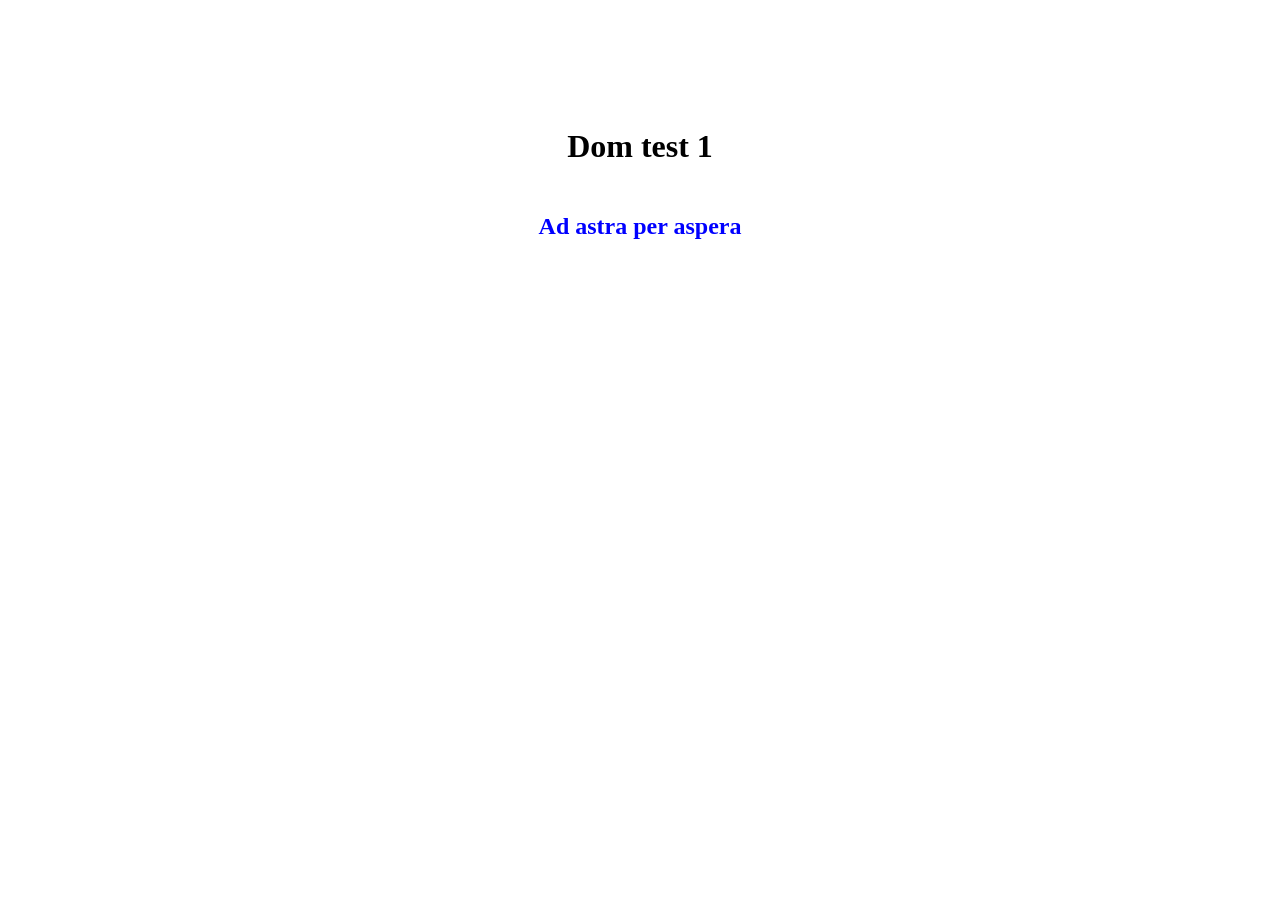
<file: task6/index.html>
<!DOCTYPE html>
<html lang="en">
  <head>
    <meta charset="UTF-8" />
    <meta name="viewport" content="width=device-width, initial-scale=1.0" />
    <title>Dom demo</title>
    <style>
      body {
        display: block;
      }
      .siteheader, .maincontent {
        display: flex;
        justify-content: center;
      }
      .siteheader {
        margin-top: 4em;
        font-size: 2em;
        font-weight: bold;
      }
      .maincontent {
        margin-top: 2em;
        font-size: 1.5em;
        font-weight: bolder;
        color: blue;
      }
    </style>
  </head>
  <body>
    <header class="siteheader">
      <div class="my-Header">Dom test 1</div>        
    </header>
    <main class="maincontent">
    </main>

    <script>
      // Step 1: Select the <main> element using its class name "maincontent"
      // querySelector() method finds the first element that matches the specified selector
      const mainElement = document.querySelector('.maincontent');
      
      // Step 2: Add the text "Ad astra per aspera" to the selected element
      // textContent property sets or returns the text content of an element
      mainElement.textContent = 'Ad astra per aspera';
    </script>
  </body>
</html>
</file>
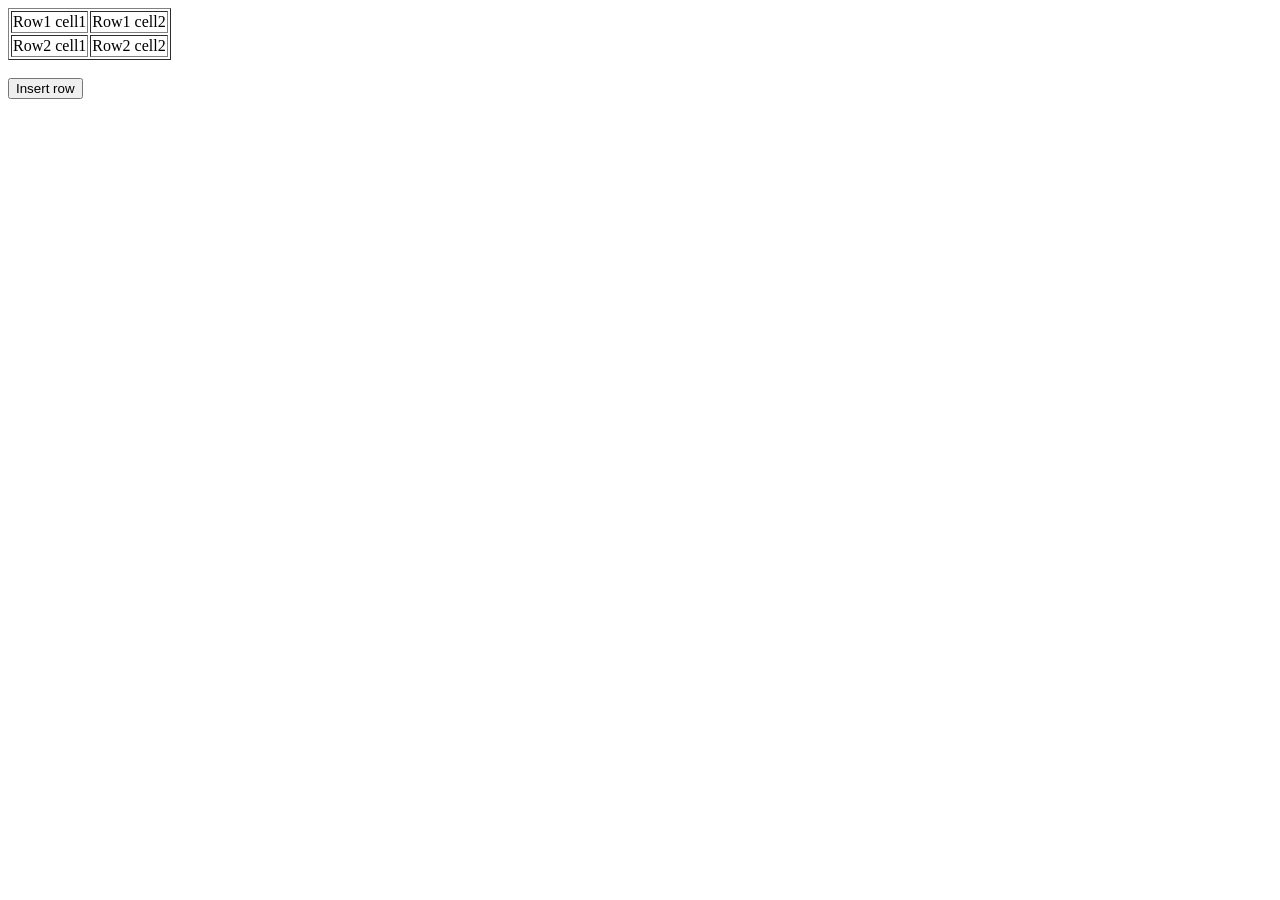
<file: task7/index.html>
<!DOCTYPE html>
<html>
  <head>
    <meta charset="utf-8" />
    <title>Insert row in a table</title>
  </head>
  <body>
    <table id="sampleTable" border="1">
      <tr>
        <td>Row1 cell1</td>
        <td>Row1 cell2</td>
      </tr>
      <tr>
        <td>Row2 cell1</td>
        <td>Row2 cell2</td>
      </tr>
    </table><br>
    <input type="button" onclick="insert_Row()" value="Insert row">

    <script>
      function insert_Row() {
        // Step 1: Select the table by its ID ("sampleTable")
        const table = document.getElementById('sampleTable');
        
        // Step 2: Create a new row in the table using insertRow() method
        // insertRow() adds a new <tr> element at the end of the table
        const newRow = table.insertRow();
        
        // Step 3: Add two cells to the new row using insertCell() method
        // insertCell(index) creates a <td> element at the specified position
        const cell1 = newRow.insertCell(0); // First cell (index 0)
        const cell2 = newRow.insertCell(1); // Second cell (index 1)
        
        // Step 4: Set text content for each cell using textContent property
        cell1.textContent = 'New row cell1';
        cell2.textContent = 'New row cell2';
      }
    </script>
  </body>
</html>
</file>
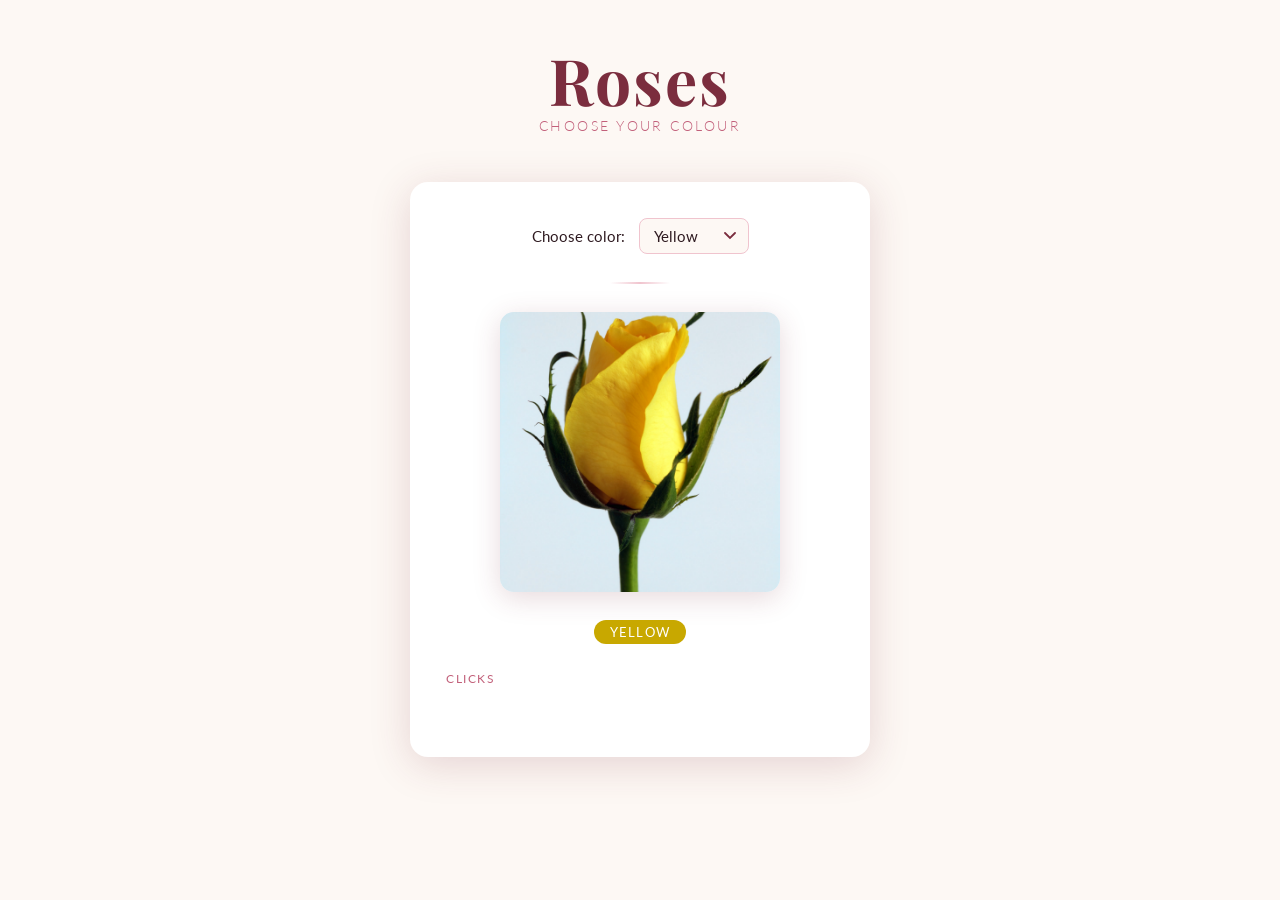
<file: task8/index.html>
<!DOCTYPE html>
<html lang="en">
<head>
  <meta charset="UTF-8" />
  <meta name="viewport" content="width=device-width, initial-scale=1.0"/>
  <title>Roses</title>
  <link rel="stylesheet" href="style.css" />
</head>
<body>

  <div class="page-header"> 
    <h1>Roses</h1>
    <p class="subtitle">Choose your colour</p> 
  </div>

  <div class="card">

    <div class="selector-row">
      <label for="colorSelect">Choose color:</label>
      <select id="colorSelect"></select>
    </div>

    <div class="divider"></div>

    <div class="img-wrapper">
      <img id="roseImage" src="" alt="Rose" />
    </div>

    <span class="color-badge" id="colorBadge"></span>

    <div class="notice-section">
      <p class="notice-label">Clicks</p>
      <ul id="noticeList"></ul>
    </div>

  </div>

  <script src="script.js"></script>
</body>
</html>
</file>
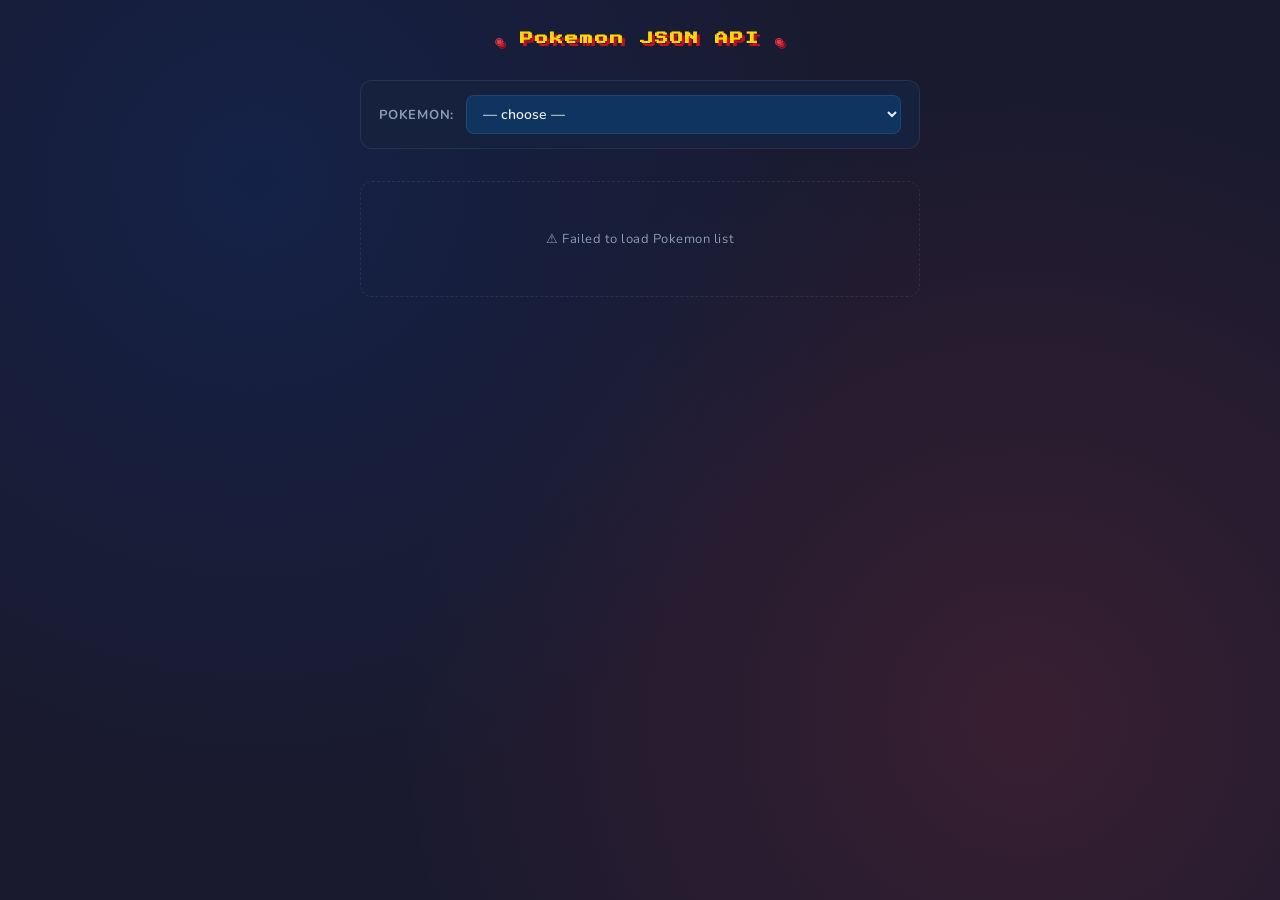
<file: task9-CCver/index.html>
<!DOCTYPE html>
<html lang="ru">
<head>
  <meta charset="UTF-8">
  <meta name="viewport" content="width=device-width, initial-scale=1.0">
  <title>Pokemon JSON API</title>
  <link rel="stylesheet" href="style.css">
</head>
<body>

  <h1>Pokemon JSON API</h1>

  <div class="select-row">
    <label for="poke-select">Pokemon:</label>
    <select id="poke-select">
      <option value="">— choose —</option>
    </select>
  </div>

  <div id="poke-content"></div>

  <script src="script.js"></script>
</body>
</html>
</file>
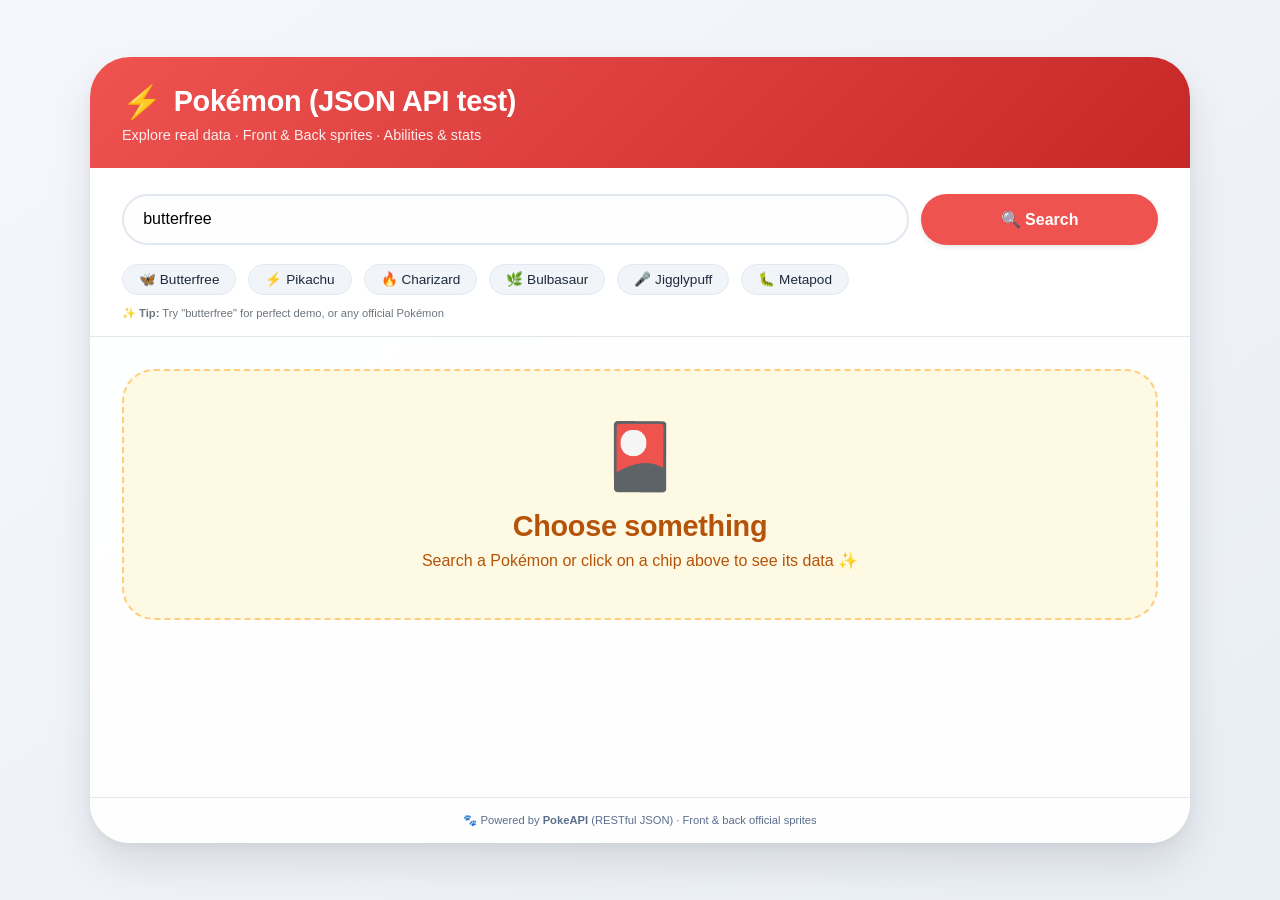
<file: task9-DSver/index.html>
<!DOCTYPE html>
<html lang="en">
<head>
    <meta charset="UTF-8">
    <meta name="viewport" content="width=device-width, initial-scale=1.0, user-scalable=yes">
    <title>PokéViewer | JSON API Explorer</title>
    <style>
        * {
            margin: 0;
            padding: 0;
            box-sizing: border-box;
        }

        body {
            background: linear-gradient(145deg, #f5f7fc 0%, #e9eef4 100%);
            font-family: 'Segoe UI', Roboto, 'Helvetica Neue', sans-serif;
            min-height: 100vh;
            padding: 2rem 1.5rem;
            display: flex;
            justify-content: center;
            align-items: center;
        }

        /* main app card */
        .app-container {
            max-width: 1100px;
            width: 100%;
            background: rgba(255, 255, 255, 0.92);
            backdrop-filter: blur(0px);
            border-radius: 2.5rem;
            box-shadow: 0 20px 40px rgba(0, 0, 0, 0.1), 0 4px 12px rgba(0, 0, 0, 0.05);
            overflow: hidden;
            transition: all 0.2s ease;
        }

        /* header section */
        .app-header {
            background: #ef5350;
            background: linear-gradient(135deg, #ef5350, #c62828);
            padding: 1.6rem 2rem;
            color: white;
        }

        .app-header h1 {
            font-weight: 700;
            font-size: 1.8rem;
            letter-spacing: -0.3px;
            display: flex;
            align-items: center;
            gap: 12px;
        }

        .app-header h1::before {
            content: "⚡";
            font-size: 2rem;
        }

        .sub {
            opacity: 0.9;
            font-size: 0.9rem;
            margin-top: 6px;
            font-weight: 400;
        }

        /* search & quick panel */
        .search-panel {
            padding: 1.6rem 2rem 1rem 2rem;
            background: white;
            border-bottom: 1px solid #e2e8f0;
        }

        .input-group {
            display: flex;
            flex-wrap: wrap;
            gap: 12px;
            margin-bottom: 1.2rem;
        }

        #pokemonInput {
            flex: 3;
            min-width: 180px;
            padding: 0.9rem 1.2rem;
            font-size: 1rem;
            border: 2px solid #e2e8f0;
            border-radius: 60px;
            background: #fefefe;
            transition: all 0.2s;
            font-weight: 500;
            outline: none;
        }

        #pokemonInput:focus {
            border-color: #ef5350;
            box-shadow: 0 0 0 3px rgba(239, 83, 80, 0.2);
        }

        #searchBtn {
            flex: 0.8;
            background: #ef5350;
            border: none;
            border-radius: 60px;
            color: white;
            font-weight: bold;
            font-size: 1rem;
            padding: 0 1.2rem;
            cursor: pointer;
            transition: background 0.2s, transform 0.05s;
            display: flex;
            align-items: center;
            justify-content: center;
            gap: 8px;
            box-shadow: 0 2px 5px rgba(0,0,0,0.1);
        }

        #searchBtn:hover {
            background: #d32f2f;
            transform: scale(0.98);
        }

        /* suggestion chips */
        .quick-chips {
            display: flex;
            flex-wrap: wrap;
            gap: 12px;
            align-items: center;
            margin-top: 12px;
        }

        .chip {
            background: #f1f5f9;
            padding: 0.4rem 1rem;
            border-radius: 40px;
            font-size: 0.85rem;
            font-weight: 500;
            color: #1e293b;
            cursor: pointer;
            transition: all 0.2s;
            border: 1px solid #e2e8f0;
        }

        .chip:hover {
            background: #e2e8f0;
            transform: translateY(-2px);
            border-color: #ef5350;
            color: #c62828;
        }

        /* main content area */
        .content-area {
            padding: 2rem;
            min-height: 460px;
            transition: all 0.2s;
        }

        /* startpage placeholder */
        .start-message {
            text-align: center;
            padding: 3rem 1rem;
            background: #fef9e3;
            border-radius: 2rem;
            border: 2px dashed #ffcd7e;
            color: #b45309;
        }

        .start-message .emoji-big {
            font-size: 4rem;
            margin-bottom: 1rem;
        }

        .start-message h3 {
            font-size: 1.8rem;
            font-weight: 600;
            letter-spacing: -0.3px;
        }

        /* Pokemon detail card */
        .pokemon-card {
            animation: fadeIn 0.3s ease;
        }

        .pokemon-header {
            display: flex;
            flex-wrap: wrap;
            justify-content: space-between;
            align-items: baseline;
            border-bottom: 2px solid #ffcd7e;
            padding-bottom: 1rem;
            margin-bottom: 1.5rem;
        }

        .pokemon-name {
            font-size: 2rem;
            font-weight: 800;
            background: linear-gradient(135deg, #ef5350, #f9a825);
            background-clip: text;
            -webkit-background-clip: text;
            color: transparent;
            text-transform: capitalize;
        }

        .pokemon-id {
            background: #f1f5f9;
            padding: 0.2rem 1rem;
            border-radius: 60px;
            font-weight: 600;
            color: #334155;
        }

        /* stats grid */
        .stats-grid {
            display: grid;
            grid-template-columns: repeat(auto-fit, minmax(200px, 1fr));
            gap: 1.2rem;
            background: #f8fafc;
            border-radius: 1.5rem;
            padding: 1.2rem;
            margin-bottom: 2rem;
        }

        .stat-item {
            background: white;
            border-radius: 1rem;
            padding: 0.7rem 1rem;
            box-shadow: 0 1px 2px rgba(0,0,0,0.05);
            display: flex;
            flex-direction: column;
        }

        .stat-label {
            font-size: 0.75rem;
            text-transform: uppercase;
            font-weight: 700;
            color: #64748b;
            letter-spacing: 0.5px;
        }

        .stat-value {
            font-size: 1.5rem;
            font-weight: 800;
            color: #0f172a;
            line-height: 1.2;
        }

        .abilities-list {
            font-size: 1rem;
            font-weight: 500;
            color: #2c3e66;
            text-transform: capitalize;
        }

        /* sprites section: front & back */
        .sprites-section {
            margin: 1.5rem 0 1rem 0;
        }

        .sprite-title {
            font-weight: 700;
            font-size: 1.2rem;
            margin-bottom: 1rem;
            color: #334155;
            border-left: 5px solid #ef5350;
            padding-left: 12px;
        }

        .sprite-container {
            display: flex;
            flex-wrap: wrap;
            justify-content: space-around;
            gap: 2rem;
            background: #fef9e3;
            border-radius: 1.5rem;
            padding: 1.5rem;
        }

        .sprite-card {
            text-align: center;
            background: white;
            border-radius: 1.2rem;
            padding: 1rem;
            flex: 1;
            min-width: 160px;
            box-shadow: 0 5px 12px rgba(0,0,0,0.05);
            transition: transform 0.2s;
        }

        .sprite-card:hover {
            transform: scale(1.02);
        }

        .sprite-card img {
            max-width: 160px;
            height: auto;
            image-rendering: crisp-edges;
        }

        .sprite-label {
            margin-top: 8px;
            font-weight: 600;
            color: #475569;
        }

        .error-message {
            background: #ffe6e5;
            border-left: 8px solid #ef5350;
            padding: 1.5rem;
            border-radius: 1.5rem;
            text-align: center;
            color: #b91c1c;
            font-weight: 500;
        }

        .loading-spinner {
            display: flex;
            justify-content: center;
            align-items: center;
            gap: 12px;
            padding: 2rem;
            color: #ef5350;
            font-weight: 600;
        }

        .spinner {
            width: 32px;
            height: 32px;
            border: 4px solid #ffe0e0;
            border-top: 4px solid #ef5350;
            border-radius: 50%;
            animation: spin 0.8s linear infinite;
        }

        @keyframes spin {
            0% { transform: rotate(0deg); }
            100% { transform: rotate(360deg); }
        }

        @keyframes fadeIn {
            from { opacity: 0; transform: translateY(8px); }
            to { opacity: 1; transform: translateY(0); }
        }

        footer {
            font-size: 0.7rem;
            text-align: center;
            border-top: 1px solid #e2e8f0;
            padding: 1rem;
            color: #5b6e8c;
            background: #fefefe;
        }

        @media (max-width: 640px) {
            .app-container {
                border-radius: 1.5rem;
            }
            .content-area {
                padding: 1.2rem;
            }
            .pokemon-name {
                font-size: 1.5rem;
            }
            .sprite-card img {
                max-width: 120px;
            }
        }
    </style>
</head>
<body>

<div class="app-container">
    <div class="app-header">
        <h1>Pokémon (JSON API test)</h1>
        <div class="sub">Explore real data · Front & Back sprites · Abilities & stats</div>
    </div>

    <div class="search-panel">
        <div class="input-group">
            <input type="text" id="pokemonInput" placeholder="Enter Pokémon name... (e.g., butterfree, pikachu, charizard)" autocomplete="off" value="butterfree">
            <button id="searchBtn">🔍 Search</button>
        </div>
        <div class="quick-chips">
            <span class="chip" data-name="butterfree">🦋 Butterfree</span>
            <span class="chip" data-name="pikachu">⚡ Pikachu</span>
            <span class="chip" data-name="charizard">🔥 Charizard</span>
            <span class="chip" data-name="bulbasaur">🌿 Bulbasaur</span>
            <span class="chip" data-name="jigglypuff">🎤 Jigglypuff</span>
            <span class="chip" data-name="metapod">🐛 Metapod</span>
        </div>
        <div style="font-size:0.7rem; margin-top:12px; color:#6c757d;">✨ <strong>Tip:</strong> Try "butterfree" for perfect demo, or any official Pokémon</div>
    </div>

    <div class="content-area" id="contentArea">
        <!-- Startpage default message (nothing selected) -->
        <div id="dynamicContent">
            <div class="start-message">
                <div class="emoji-big">🎴</div>
                <h3>Choose something</h3>
                <p style="margin-top: 8px;">Search a Pokémon or click on a chip above to see its data ✨</p>
            </div>
        </div>
    </div>
    <footer>
        🐾 Powered by <strong>PokeAPI</strong> (RESTful JSON) · Front & back official sprites
    </footer>
</div>

<script>
    // DOM elements
    const contentContainer = document.getElementById('dynamicContent');
    const searchInput = document.getElementById('pokemonInput');
    const searchBtn = document.getElementById('searchBtn');
    const chips = document.querySelectorAll('.chip');

    // Application state
    let currentPokemonData = null;     // stores fetched pokemon object (null if none/error)
    let currentError = null;           // stores error string if any
    let isLoading = false;              // loading state

    // Helper: reset to "choose something" state (only used on startup / optional reset)
    // but as per spec, once user selects anything we never show start message again unless explicit clear.
    // However we respect "when nothing selected" -> text appears. By default page load: nothing selected.
    // After any fetch (even error) we never revert to start message automatically.
    // For optional clear we can add a reset? not required but to keep flexible,
    // we keep function but we won't call unless custom. We'll rely on state.
    function renderStartMessage() {
        contentContainer.innerHTML = `
            <div class="start-message">
                <div class="emoji-big">🎴</div>
                <h3>Choose something</h3>
                <p style="margin-top: 8px;">Search a Pokémon or click on a chip above to see its data ✨</p>
            </div>
        `;
    }

    // render error message (selection happened, so start message disappears)
    function renderError(message) {
        contentContainer.innerHTML = `
            <div class="error-message">
                ⚠️ <strong>Error:</strong> ${message}<br>
                <span style="font-size:0.85rem;">Please check the name or try another Pokémon.</span>
            </div>
        `;
    }

    // render loading skeleton
    function renderLoading() {
        contentContainer.innerHTML = `
            <div class="loading-spinner">
                <div class="spinner"></div>
                <span>Loading Pokémon data...</span>
            </div>
        `;
    }

    // Render pokemon details with front & back sprites
    function renderPokemonDetails(pokemon) {
        // destructure from our enriched object
        const {
            name, id, height, weight, baseExperience,
            abilities, frontSprite, backSprite
        } = pokemon;

        // format abilities nicely
        const abilitiesText = abilities.length ? abilities.join(', ') : 'none';

        // Helper to handle missing sprites gracefully
        const frontImg = frontSprite ? `<img src="${frontSprite}" alt="front sprite of ${name}">` : '<div style="padding:1rem; background:#f1f5f9; border-radius:1rem;">🖼️ No front sprite</div>';
        const backImg = backSprite ? `<img src="${backSprite}" alt="back sprite of ${name}">` : '<div style="padding:1rem; background:#f1f5f9; border-radius:1rem;">🖼️ No back sprite</div>';

        const html = `
            <div class="pokemon-card">
                <div class="pokemon-header">
                    <span class="pokemon-name">${name}</span>
                    <span class="pokemon-id">#${String(id).padStart(3, '0')}</span>
                </div>
                <div class="stats-grid">
                    <div class="stat-item"><span class="stat-label">Height</span><span class="stat-value">${height} dm</span></div>
                    <div class="stat-item"><span class="stat-label">Weight</span><span class="stat-value">${weight} hg</span></div>
                    <div class="stat-item"><span class="stat-label">Base Experience</span><span class="stat-value">${baseExperience}</span></div>
                    <div class="stat-item"><span class="stat-label">Abilities</span><span class="stat-value abilities-list">${abilitiesText}</span></div>
                </div>

                <div class="sprites-section">
                    <div class="sprite-title">📸 Picture gallery</div>
                    <div class="sprite-container">
                        <div class="sprite-card">
                            ${frontImg}
                            <div class="sprite-label">🎴 Front-side</div>
                        </div>
                        <div class="sprite-card">
                            ${backImg}
                            <div class="sprite-label">🔁 Back-side</div>
                        </div>
                    </div>
                </div>
                <div style="margin-top: 1rem; font-size:0.75rem; text-align:center; color:#6c757d;">
                    <span>✨ Select a Pokémon: ${name}</span>
                </div>
            </div>
        `;
        contentContainer.innerHTML = html;
    }

    // Main rendering dispatcher based on state
    function updateUI() {
        // if loading, show loading
        if (isLoading) {
            renderLoading();
            return;
        }

        // if we have valid Pokemon data -> show details
        if (currentPokemonData) {
            renderPokemonDetails(currentPokemonData);
            return;
        }

        // if error exists (selection attempted but failed)
        if (currentError) {
            renderError(currentError);
            return;
        }

        // otherwise: nothing selected, no error, no loading -> startpage "Choose something"
        renderStartMessage();
    }

    // fetch pokemon data from PokeAPI and normalize
    async function fetchPokemonData(pokemonName) {
        // trim and lowercase
        const cleanName = pokemonName.trim().toLowerCase();
        if (!cleanName) {
            // empty search = invalid selection: we treat as error, but user performed selection? 
            // According to spec they selected something (even empty) we must disappear "choose something". Show error.
            currentError = "Please enter a Pokémon name.";
            currentPokemonData = null;
            isLoading = false;
            updateUI();
            return;
        }

        // start loading, clear old data/errors
        isLoading = true;
        currentPokemonData = null;
        currentError = null;
        updateUI(); // shows loading spinner

        try {
            const url = `https://pokeapi.co/api/v2/pokemon/${cleanName}`;
            const response = await fetch(url);
            
            if (!response.ok) {
                if (response.status === 404) {
                    throw new Error(`"${cleanName}" not found. Try a valid Pokémon (e.g., butterfree, pikachu).`);
                } else {
                    throw new Error(`API error (${response.status}). Please try again.`);
                }
            }

            const data = await response.json();
            
            // map needed fields
            const name = data.name.charAt(0).toUpperCase() + data.name.slice(1);
            const id = data.id;
            const height = data.height;        // decimetres
            const weight = data.weight;        // hectograms
            const baseExperience = data.base_experience ?? 0;
            
            // abilities: get ability names and filter hidden? but display all
            const abilities = data.abilities.map(ab => ab.ability.name.replace('-', ' '));
            
            // sprites: front default & back default
            const frontSprite = data.sprites?.front_default || null;
            const backSprite = data.sprites?.back_default || null;
            
            const enrichedPokemon = {
                name,
                id,
                height,
                weight,
                baseExperience,
                abilities,
                frontSprite,
                backSprite
            };
            
            // success: set data, clear errors
            currentPokemonData = enrichedPokemon;
            currentError = null;
            isLoading = false;
            updateUI();
        } catch (err) {
            console.error("Fetch error:", err);
            currentPokemonData = null;
            currentError = err.message || "Failed to load Pokémon. Check network or name.";
            isLoading = false;
            updateUI();
        }
    }

    // event handler for search
    function onSearch() {
        const query = searchInput.value;
        if (!query.trim()) {
            // If user clicks search with empty field, we still consider "selection" occurred -> show error,
            // start message disappears (as per spec: when something chosen, text disappears)
            currentPokemonData = null;
            currentError = "Please enter a Pokémon name to search!";
            isLoading = false;
            updateUI();
            return;
        }
        fetchPokemonData(query);
    }

    // chip click handler
    function onChipClick(event) {
        const chip = event.currentTarget;
        const pokemonName = chip.getAttribute('data-name');
        if (pokemonName) {
            searchInput.value = pokemonName;
            fetchPokemonData(pokemonName);
        }
    }

    // Optional: allow "Enter" key in search field
    function onInputKeyPress(e) {
        if (e.key === 'Enter') {
            e.preventDefault();
            onSearch();
        }
    }

    // initialize event listeners
    function init() {
        searchBtn.addEventListener('click', onSearch);
        searchInput.addEventListener('keypress', onInputKeyPress);
        chips.forEach(chip => {
            chip.addEventListener('click', onChipClick);
        });
        
        // initial state: nothing selected -> start message is shown (choose something)
        currentPokemonData = null;
        currentError = null;
        isLoading = false;
        updateUI();  // renders start message because all null
    }

    // run init
    init();
</script>
</body>
</html>
</file>
<file: task8/style.css>
@import url('https://fonts.googleapis.com/css2?family=Playfair+Display:wght@700&family=Lato:wght@300;400&display=swap');

*, *::before, *::after {
  box-sizing: border-box;
  margin: 0;
  padding: 0;
}

:root {
  --cream: #fdf8f4;
  --rose-dark: #7b2d3e;
  --rose-mid: #c2607a;
  --rose-light: #f0c4ce;
  --text: #2e1a20;
  --shadow: rgba(123, 45, 62, 0.18);
}

body {
  background: var(--cream);
  font-family: 'Lato', sans-serif;
  color: var(--text);
  min-height: 100vh;
  display: flex;
  flex-direction: column;
  align-items: center;
  padding: 48px 24px 80px;
}

/* ── Header ── */
.page-header {
  text-align: center;
  margin-bottom: 48px;
}

.page-header h1 {
  font-family: 'Playfair Display', serif;
  font-size: clamp(2.4rem, 6vw, 4rem);
  color: var(--rose-dark);
  letter-spacing: 0.03em;
  line-height: 1;
}

.page-header .subtitle {
  font-size: 0.85rem;
  font-weight: 300;
  letter-spacing: 0.18em;
  text-transform: uppercase;
  color: var(--rose-mid);
  margin-top: 6px;
}

/* ── Card ── */
.card {
  background: #fff;
  border-radius: 18px;
  box-shadow: 0 8px 40px var(--shadow);
  padding: 36px 36px 40px;
  width: 100%;
  max-width: 460px;
  display: flex;
  flex-direction: column;
  align-items: center;
  gap: 28px;
}

/* ── Dropdown ── */
.selector-row {
  display: flex;
  align-items: center;
  gap: 14px;
  width: 100%;
  justify-content: center;
}

.selector-row label {
  font-size: 0.95rem;
  font-weight: 400;
  color: var(--text);
  white-space: nowrap;
}

#colorSelect {
  appearance: none;
  -webkit-appearance: none;
  background: var(--cream) url("data:image/svg+xml,%3Csvg xmlns='http://www.w3.org/2000/svg' width='12' height='8' viewBox='0 0 12 8'%3E%3Cpath d='M1 1l5 5 5-5' stroke='%237b2d3e' stroke-width='1.8' fill='none' stroke-linecap='round'/%3E%3C/svg%3E") no-repeat right 12px center;
  border: 1.5px solid var(--rose-light);
  border-radius: 8px;
  padding: 8px 36px 8px 14px;
  font-size: 0.95rem;
  color: var(--text);
  cursor: pointer;
  font-family: 'Lato', sans-serif;
  transition: border-color 0.2s;
  min-width: 110px;
}

#colorSelect:focus {
  outline: none;
  border-color: var(--rose-mid);
}

/* ── Image ── */
.img-wrapper {
  width: 100%;
  display: flex;
  justify-content: center;
  overflow: visible;
  cursor: pointer;
}

#roseImage {
  width: 280px;
  height: 280px;
  object-fit: cover;
  border-radius: 14px;
  box-shadow: 0 6px 28px var(--shadow);
  transition: transform 0.4s cubic-bezier(0.34, 1.56, 0.64, 1),
              box-shadow 0.4s ease;
  display: block;
  user-select: none;
}

#roseImage.zoomed {
  transform: scale(1.22);
  box-shadow: 0 18px 54px var(--shadow);
}

/* ── Color badge ── */
.color-badge {
  display: inline-block;
  padding: 4px 16px;
  border-radius: 999px;
  font-size: 0.8rem;
  font-weight: 400;
  letter-spacing: 0.1em;
  text-transform: uppercase;
  color: #fff;
  background: var(--rose-dark);
  transition: background 0.3s;
}

/* ── Notice list ── */
.notice-section {
  width: 100%;
}

.notice-section .notice-label {
  font-size: 0.72rem;
  letter-spacing: 0.14em;
  text-transform: uppercase;
  color: var(--rose-mid);
  margin-bottom: 8px;
  font-weight: 400;
}

#noticeList {
  list-style: none;
  display: flex;
  flex-direction: column;
  gap: 5px;
  min-height: 24px;
}

#noticeList li {
  font-size: 0.88rem;
  color: var(--text);
  padding: 5px 12px;
  background: var(--rose-light);
  border-radius: 6px;
  opacity: 0;
  transform: translateY(-4px);
  animation: fadeIn 0.25s ease forwards;
}

@keyframes fadeIn {
  to {
    opacity: 1;
    transform: translateY(0);
  }
}

/* ── Divider ── */
.divider {
  width: 60px;
  height: 2px;
  background: linear-gradient(to right, transparent, var(--rose-light), transparent);
  border-radius: 2px;
}
</file>
<file: task9-CCver/style.css>
@import url('https://fonts.googleapis.com/css2?family=Press+Start+2P&family=Nunito:wght@400;600;700&display=swap');

:root {
  --red: #e63946;
  --red-dark: #c1121f;
  --yellow: #ffd60a;
  --bg: #1a1a2e;
  --surface: #16213e;
  --surface2: #0f3460;
  --text: #eaeaea;
  --text-muted: #8a9bb5;
  --border: rgba(255,255,255,0.08);
  --radius: 12px;
  --pixel: 'Press Start 2P', monospace;
  --body: 'Nunito', sans-serif;
}

* {
  box-sizing: border-box;
  margin: 0;
  padding: 0;
}

body {
  background: var(--bg);
  color: var(--text);
  font-family: var(--body);
  min-height: 100vh;
  padding: 2rem 1rem;
  background-image:
    radial-gradient(circle at 20% 20%, rgba(14,40,96,0.5) 0%, transparent 50%),
    radial-gradient(circle at 80% 80%, rgba(230,57,70,0.15) 0%, transparent 50%);
}

/* ── Header ─────────────────────────────────── */
h1 {
  font-family: var(--pixel);
  font-size: 13px;
  color: var(--yellow);
  text-align: center;
  letter-spacing: 2px;
  margin-bottom: 2rem;
  text-shadow: 3px 3px 0 var(--red-dark);
}

/* ── Pokeball decoration ─────────────────────── */
h1::before {
  content: '◉ ';
  color: var(--red);
}
h1::after {
  content: ' ◉';
  color: var(--red);
}

/* ── Select row ──────────────────────────────── */
.select-row {
  display: flex;
  align-items: center;
  gap: 12px;
  max-width: 560px;
  margin: 0 auto 2rem;
  background: var(--surface);
  border: 1px solid var(--border);
  border-radius: var(--radius);
  padding: 14px 18px;
}

.select-row label {
  font-size: 13px;
  font-weight: 700;
  color: var(--text-muted);
  white-space: nowrap;
  text-transform: uppercase;
  letter-spacing: 0.06em;
}

.select-row select {
  flex: 1;
  background: var(--surface2);
  color: var(--text);
  border: 1px solid var(--border);
  border-radius: 8px;
  padding: 8px 12px;
  font-family: var(--body);
  font-size: 14px;
  font-weight: 600;
  cursor: pointer;
  outline: none;
  transition: border-color 0.2s;
}

.select-row select:focus {
  border-color: var(--yellow);
}

/* ── Main content area ───────────────────────── */
#poke-content {
  max-width: 560px;
  margin: 0 auto;
}

/* ── Placeholder ─────────────────────────────── */
.placeholder {
  text-align: center;
  color: var(--text-muted);
  font-size: 13px;
  padding: 3rem;
  border: 1px dashed var(--border);
  border-radius: var(--radius);
  letter-spacing: 0.04em;
}

/* ── Pokemon card ────────────────────────────── */
.poke-main-card {
  background: var(--surface);
  border: 1px solid var(--border);
  border-radius: var(--radius);
  overflow: hidden;
  animation: fadeIn 0.3s ease;
}

@keyframes fadeIn {
  from { opacity: 0; transform: translateY(12px); }
  to   { opacity: 1; transform: translateY(0); }
}

/* ── Card top: sprite + name ─────────────────── */
.poke-top {
  display: flex;
  align-items: center;
  gap: 1.5rem;
  padding: 1.5rem;
  background: var(--surface2);
  border-bottom: 1px solid var(--border);
}

.sprite-wrap {
  position: relative;
  flex-shrink: 0;
}

.sprite-wrap img {
  width: 96px;
  height: 96px;
  image-rendering: pixelated;
  cursor: pointer;
  transition: transform 0.15s;
  filter: drop-shadow(0 4px 16px rgba(255,214,10,0.3));
}

.sprite-wrap img:hover {
  transform: scale(1.1) rotate(-3deg);
}

.sprite-hint {
  position: absolute;
  bottom: -18px;
  left: 50%;
  transform: translateX(-50%);
  font-size: 9px;
  color: var(--text-muted);
  white-space: nowrap;
}

.poke-name-block {
  flex: 1;
}

.poke-id {
  font-family: var(--pixel);
  font-size: 9px;
  color: var(--text-muted);
  margin-bottom: 6px;
}

.poke-name {
  font-family: var(--pixel);
  font-size: 14px;
  color: var(--yellow);
  text-shadow: 2px 2px 0 var(--red-dark);
  margin-bottom: 10px;
  text-transform: capitalize;
}

.types-row {
  display: flex;
  gap: 6px;
  flex-wrap: wrap;
}

.type-badge {
  font-size: 10px;
  font-weight: 700;
  padding: 3px 10px;
  border-radius: 20px;
  text-transform: uppercase;
  letter-spacing: 0.05em;
}

/* type colours */
.type-fire     { background: #7c2d0e; color: #fb923c; }
.type-water    { background: #0c3c6e; color: #60a5fa; }
.type-grass    { background: #14532d; color: #4ade80; }
.type-electric { background: #713f12; color: #facc15; }
.type-psychic  { background: #500724; color: #f472b6; }
.type-normal   { background: #374151; color: #d1d5db; }
.type-flying   { background: #312e81; color: #818cf8; }
.type-poison   { background: #3b0764; color: #c084fc; }
.type-bug      { background: #1a2e05; color: #84cc16; }
.type-rock     { background: #44403c; color: #a8a29e; }
.type-ground   { background: #431407; color: #fb923c; }
.type-ice      { background: #0c2461; color: #93c5fd; }
.type-dragon   { background: #1e1b4b; color: #818cf8; }
.type-ghost    { background: #2e1065; color: #a78bfa; }
.type-dark     { background: #1c1917; color: #a8a29e; }
.type-steel    { background: #1e293b; color: #94a3b8; }
.type-fairy    { background: #500724; color: #fb7185; }
.type-fighting { background: #7f1d1d; color: #fca5a5; }

/* ── Stats grid ──────────────────────────────── */
.poke-stats {
  display: grid;
  grid-template-columns: 1fr 1fr;
  gap: 1px;
  background: var(--border);
  border-bottom: 1px solid var(--border);
}

.stat-cell {
  background: var(--surface);
  padding: 14px 18px;
}

.stat-cell .label {
  font-size: 10px;
  text-transform: uppercase;
  letter-spacing: 0.08em;
  color: var(--text-muted);
  margin-bottom: 4px;
}

.stat-cell .value {
  font-size: 18px;
  font-weight: 700;
  color: var(--text);
}

/* ── Base stats bars ─────────────────────────── */
.poke-bars {
  padding: 1.25rem 1.5rem;
  border-bottom: 1px solid var(--border);
}

.bars-title {
  font-size: 10px;
  text-transform: uppercase;
  letter-spacing: 0.1em;
  color: var(--text-muted);
  margin-bottom: 12px;
}

.bar-row {
  display: flex;
  align-items: center;
  gap: 10px;
  margin-bottom: 8px;
}

.bar-name {
  font-size: 11px;
  color: var(--text-muted);
  width: 90px;
  flex-shrink: 0;
  text-transform: capitalize;
}

.bar-track {
  flex: 1;
  height: 6px;
  background: var(--surface2);
  border-radius: 3px;
  overflow: hidden;
}

.bar-fill {
  height: 100%;
  border-radius: 3px;
  transition: width 0.6s cubic-bezier(0.4, 0, 0.2, 1);
}

.bar-num {
  font-size: 12px;
  font-weight: 700;
  color: var(--text);
  width: 30px;
  text-align: right;
}

/* ── Abilities ───────────────────────────────── */
.poke-abilities {
  padding: 1.25rem 1.5rem;
}

.abilities-title {
  font-size: 10px;
  text-transform: uppercase;
  letter-spacing: 0.1em;
  color: var(--text-muted);
  margin-bottom: 10px;
}

.abilities-list {
  display: flex;
  flex-wrap: wrap;
  gap: 8px;
}

.ability-tag {
  background: rgba(255, 214, 10, 0.1);
  border: 1px solid rgba(255, 214, 10, 0.25);
  color: var(--yellow);
  font-size: 12px;
  font-weight: 600;
  padding: 5px 14px;
  border-radius: 20px;
  text-transform: capitalize;
}

/* ── Loading dot ─────────────────────────────── */
.loading-dot {
  display: inline-block;
  width: 8px; height: 8px;
  border-radius: 50%;
  background: var(--text-muted);
  animation: pulse 1s infinite;
}

@keyframes pulse {
  0%,100% { opacity: 0.3; }
  50%      { opacity: 1; }
}

/* ── Responsive ──────────────────────────────── */
@media (max-width: 480px) {
  h1 { font-size: 9px; }
  .poke-top { flex-direction: column; text-align: center; }
  .types-row { justify-content: center; }
  .poke-stats { grid-template-columns: 1fr 1fr; }
}
</file>
